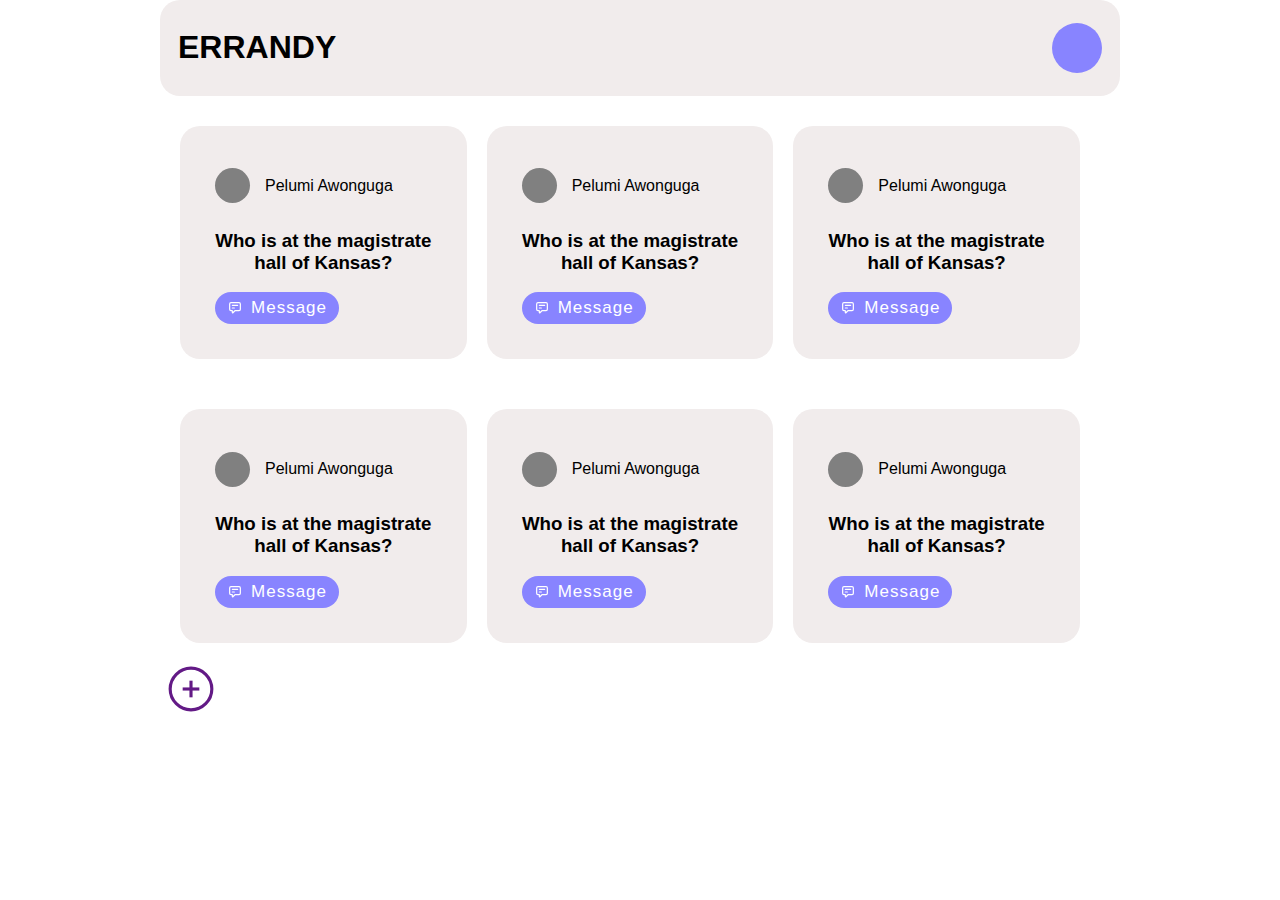
<file: Errand/templates/landing_page.html>
<!DOCTYPE html>
<html lang="en">
  <head>
    <meta charset="UTF-8" />
    <meta name="viewport" content="width=device-width, initial-scale=1.0" />
    <title>view request</title>
    <link rel="stylesheet" href="/styles.css" />
  </head>
  <body>
    <header>
      <div id="top">
        <h1>ERRANDY</h1>
        <div id="circle"></div>
      </div>
    </header>
    <main>
      <div class="container">
        <div class="content">
          <div class="top">
            <div class="circle"></div>
            <p>Pelumi Awonguga</p>
          </div>
          <h3>Who is at the magistrate hall of Kansas?</h3>
          <button class="button">
            <svg
              class="svg-icon"
              fill="none"
              height="22"
              viewBox="0 0 20 20"
              width="22"
              xmlns="http://www.w3.org/2000/svg"
            >
              <g stroke="#fff" stroke-linecap="round" stroke-width="1.5">
                <path d="m6.66669 6.66667h6.66671"></path>
                <path
                  clip-rule="evenodd"
                  d="m3.33331 5.00001c0-.92047.74619-1.66667 1.66667-1.66667h10.00002c.9205 0 1.6666.7462 1.6666 1.66667v6.66669c0 .9205-.7461 1.6666-1.6666 1.6666h-4.8274c-.1105 0-.21654.044-.29462.122l-2.50004 2.5c-.26249.2625-.71129.0766-.71129-.2945v-1.9108c0-.2301-.18655-.4167-.41667-.4167h-1.25c-.92048 0-1.66667-.7461-1.66667-1.6666z"
                  fill-rule="evenodd"
                ></path>
                <path d="m6.66669 10h2.5"></path>
              </g>
            </svg>
            <span class="lable">Message</span>
          </button>
        </div>
        <div class="content">
          <div class="top">
            <div class="circle"></div>
            <p>Pelumi Awonguga</p>
          </div>
          <h3>Who is at the magistrate hall of Kansas?</h3>
          <button class="button">
            <svg
              class="svg-icon"
              fill="none"
              height="22"
              viewBox="0 0 20 20"
              width="22"
              xmlns="http://www.w3.org/2000/svg"
            >
              <g stroke="#fff" stroke-linecap="round" stroke-width="1.5">
                <path d="m6.66669 6.66667h6.66671"></path>
                <path
                  clip-rule="evenodd"
                  d="m3.33331 5.00001c0-.92047.74619-1.66667 1.66667-1.66667h10.00002c.9205 0 1.6666.7462 1.6666 1.66667v6.66669c0 .9205-.7461 1.6666-1.6666 1.6666h-4.8274c-.1105 0-.21654.044-.29462.122l-2.50004 2.5c-.26249.2625-.71129.0766-.71129-.2945v-1.9108c0-.2301-.18655-.4167-.41667-.4167h-1.25c-.92048 0-1.66667-.7461-1.66667-1.6666z"
                  fill-rule="evenodd"
                ></path>
                <path d="m6.66669 10h2.5"></path>
              </g>
            </svg>
            <span class="lable">Message</span>
          </button>
        </div>
        <div class="content">
          <div class="top">
            <div class="circle"></div>
            <p>Pelumi Awonguga</p>
          </div>
          <h3>Who is at the magistrate hall of Kansas?</h3>
          <button class="button">
            <svg
              class="svg-icon"
              fill="none"
              height="22"
              viewBox="0 0 20 20"
              width="22"
              xmlns="http://www.w3.org/2000/svg"
            >
              <g stroke="#fff" stroke-linecap="round" stroke-width="1.5">
                <path d="m6.66669 6.66667h6.66671"></path>
                <path
                  clip-rule="evenodd"
                  d="m3.33331 5.00001c0-.92047.74619-1.66667 1.66667-1.66667h10.00002c.9205 0 1.6666.7462 1.6666 1.66667v6.66669c0 .9205-.7461 1.6666-1.6666 1.6666h-4.8274c-.1105 0-.21654.044-.29462.122l-2.50004 2.5c-.26249.2625-.71129.0766-.71129-.2945v-1.9108c0-.2301-.18655-.4167-.41667-.4167h-1.25c-.92048 0-1.66667-.7461-1.66667-1.6666z"
                  fill-rule="evenodd"
                ></path>
                <path d="m6.66669 10h2.5"></path>
              </g>
            </svg>
            <span class="lable">Message</span>
          </button>
        </div>
      </div>
      <div class="container">
        <div class="content">
          <div class="top">
            <div class="circle"></div>
            <p>Pelumi Awonguga</p>
          </div>
          <h3>Who is at the magistrate hall of Kansas?</h3>
          <button class="button">
            <svg
              class="svg-icon"
              fill="none"
              height="22"
              viewBox="0 0 20 20"
              width="22"
              xmlns="http://www.w3.org/2000/svg"
            >
              <g stroke="#fff" stroke-linecap="round" stroke-width="1.5">
                <path d="m6.66669 6.66667h6.66671"></path>
                <path
                  clip-rule="evenodd"
                  d="m3.33331 5.00001c0-.92047.74619-1.66667 1.66667-1.66667h10.00002c.9205 0 1.6666.7462 1.6666 1.66667v6.66669c0 .9205-.7461 1.6666-1.6666 1.6666h-4.8274c-.1105 0-.21654.044-.29462.122l-2.50004 2.5c-.26249.2625-.71129.0766-.71129-.2945v-1.9108c0-.2301-.18655-.4167-.41667-.4167h-1.25c-.92048 0-1.66667-.7461-1.66667-1.6666z"
                  fill-rule="evenodd"
                ></path>
                <path d="m6.66669 10h2.5"></path>
              </g>
            </svg>
            <span class="lable">Message</span>
          </button>
        </div>
        <div class="content">
          <div class="top">
            <div class="circle"></div>
            <p>Pelumi Awonguga</p>
          </div>
          <h3>Who is at the magistrate hall of Kansas?</h3>
          <button class="button">
            <svg
              class="svg-icon"
              fill="none"
              height="22"
              viewBox="0 0 20 20"
              width="22"
              xmlns="http://www.w3.org/2000/svg"
            >
              <g stroke="#fff" stroke-linecap="round" stroke-width="1.5">
                <path d="m6.66669 6.66667h6.66671"></path>
                <path
                  clip-rule="evenodd"
                  d="m3.33331 5.00001c0-.92047.74619-1.66667 1.66667-1.66667h10.00002c.9205 0 1.6666.7462 1.6666 1.66667v6.66669c0 .9205-.7461 1.6666-1.6666 1.6666h-4.8274c-.1105 0-.21654.044-.29462.122l-2.50004 2.5c-.26249.2625-.71129.0766-.71129-.2945v-1.9108c0-.2301-.18655-.4167-.41667-.4167h-1.25c-.92048 0-1.66667-.7461-1.66667-1.6666z"
                  fill-rule="evenodd"
                ></path>
                <path d="m6.66669 10h2.5"></path>
              </g>
            </svg>
            <span class="lable">Message</span>
          </button>
        </div>
        <div class="content">
          <div class="top">
            <div class="circle"></div>
            <p>Pelumi Awonguga</p>
          </div>
          <h3>Who is at the magistrate hall of Kansas?</h3>
          <button class="button">
            <svg
              class="svg-icon"
              fill="none"
              height="22"
              viewBox="0 0 20 20"
              width="22"
              xmlns="http://www.w3.org/2000/svg"
            >
              <g stroke="#fff" stroke-linecap="round" stroke-width="1.5">
                <path d="m6.66669 6.66667h6.66671"></path>
                <path
                  clip-rule="evenodd"
                  d="m3.33331 5.00001c0-.92047.74619-1.66667 1.66667-1.66667h10.00002c.9205 0 1.6666.7462 1.6666 1.66667v6.66669c0 .9205-.7461 1.6666-1.6666 1.6666h-4.8274c-.1105 0-.21654.044-.29462.122l-2.50004 2.5c-.26249.2625-.71129.0766-.71129-.2945v-1.9108c0-.2301-.18655-.4167-.41667-.4167h-1.25c-.92048 0-1.66667-.7461-1.66667-1.6666z"
                  fill-rule="evenodd"
                ></path>
                <path d="m6.66669 10h2.5"></path>
              </g>
            </svg>
            <span class="lable">Message</span>
          </button>
        </div>
      </div>
    </main>
    <footer>
      <button title="Add New" class="custom-button">
        <svg
          xmlns="http://www.w3.org/2000/svg"
          width="50px"
          height="50px"
          viewBox="0 0 24 24"
          class="custom-icon"
        >
          <path
            d="M12 22C17.5 22 22 17.5 22 12C22 6.5 17.5 2 12 2C6.5 2 2 6.5 2 12C2 17.5 6.5 22 12 22Z"
            stroke-width="1.5"
          ></path>
          <path d="M8 12H16" stroke-width="1.5"></path>
          <path d="M12 16V8" stroke-width="1.5"></path>
        </svg>
      </button>
    </footer>
  </body>
</html>
</file>
<file: styles.css>
body {
  width: 75%;
  margin: 0 auto;

  font-family: "Lucida Sans", "Lucida Sans Regular", "Lucida Grande",
    "Lucida Sans Unicode", Geneva, Verdana, sans-serif;
}
header {
  background-color: #f1ecec;
  padding: 8px;
  border-radius: 20px;
}
h1 {
  padding-left: 10px;
}
.container {
  display: flex;
  flex-direction: row;
  padding: 20px;
  justify-content: center;
}
.content {
  display: flex;
  flex-direction: column;
  padding: 35px;
  margin-top: 10px;
  margin-right: 20px;
  text-align: center;
  border-radius: 20px;
  background-color: #f1ecec;
}
.hi {
  margin-left: 15px;
}
#top {
  display: flex;
  flex-direction: row;
  align-items: center;
  justify-content: space-between;
}
.first {
  margin: 15 0px;
}
.top {
  display: flex;
  flex-direction: row;
  align-items: center;
}
#circle {
  background-color: #8884ff;
  height: 50px;
  width: 50px;
  border-radius: 50%;
  margin-right: 10px;
}
.circle {
  background-color: gray;
  height: 35px;
  width: 35px;
  border-radius: 50%;
  margin-right: 15px;
}
.button {
  display: flex;
  justify-content: flex-end;
  align-items: center;
  padding: 6px 12px;
  gap: 8px;
  height: 32px;
  width: 124px;
  border: none;
  background: #8884ff;
  border-radius: 20px;
  cursor: pointer;
}

.lable {
  line-height: 20px;
  font-size: 17px;
  color: #fff;
  font-family: sans-serif;
  letter-spacing: 1px;
}

.button:hover {
  background: #631a86;
}

.button:hover .svg-icon {
  animation: msg 2s linear infinite;
}

@keyframes msg {
  0% {
    transform: translate(0, 0) scale(1);
  }

  15% {
    transform: translateX(1px);
  }

  30% {
    transform: scale(1.1);
  }

  45% {
    transform: translateY(1px);
  }

  60% {
    transform: translateY(0px);
  }

  75% {
    transform: scale(1);
  }

  90% {
    transform: translateX(-px);
  }

  100% {
    transform: translate(0, 0) scale(1);
  }
}
.custom-button {
  title: "Add New";
  display: inline-flex;
  align-items: center;
  justify-content: center;
  background-color: transparent;
  border: none;
  cursor: pointer;
  outline: none;
  transition: transform 300ms;
}

.custom-button:hover {
  transform: rotate(90deg);
}

.custom-icon {
  width: 50px;
  height: 50px;
  fill: none;
  stroke: #631a86; 
  stroke-width: 1.5;
  transition: fill 300ms, stroke 300ms;
}

.custom-button:hover .custom-icon {
  fill: #631a86;
  stroke: #8884ff;
}

.custom-button:active .custom-icon {
  fill: #631a86; /* fill-zinc-600 */
  stroke: #8884ff; /* stroke-zinc-200 */
  transition-duration: 0ms;
}
</file>
